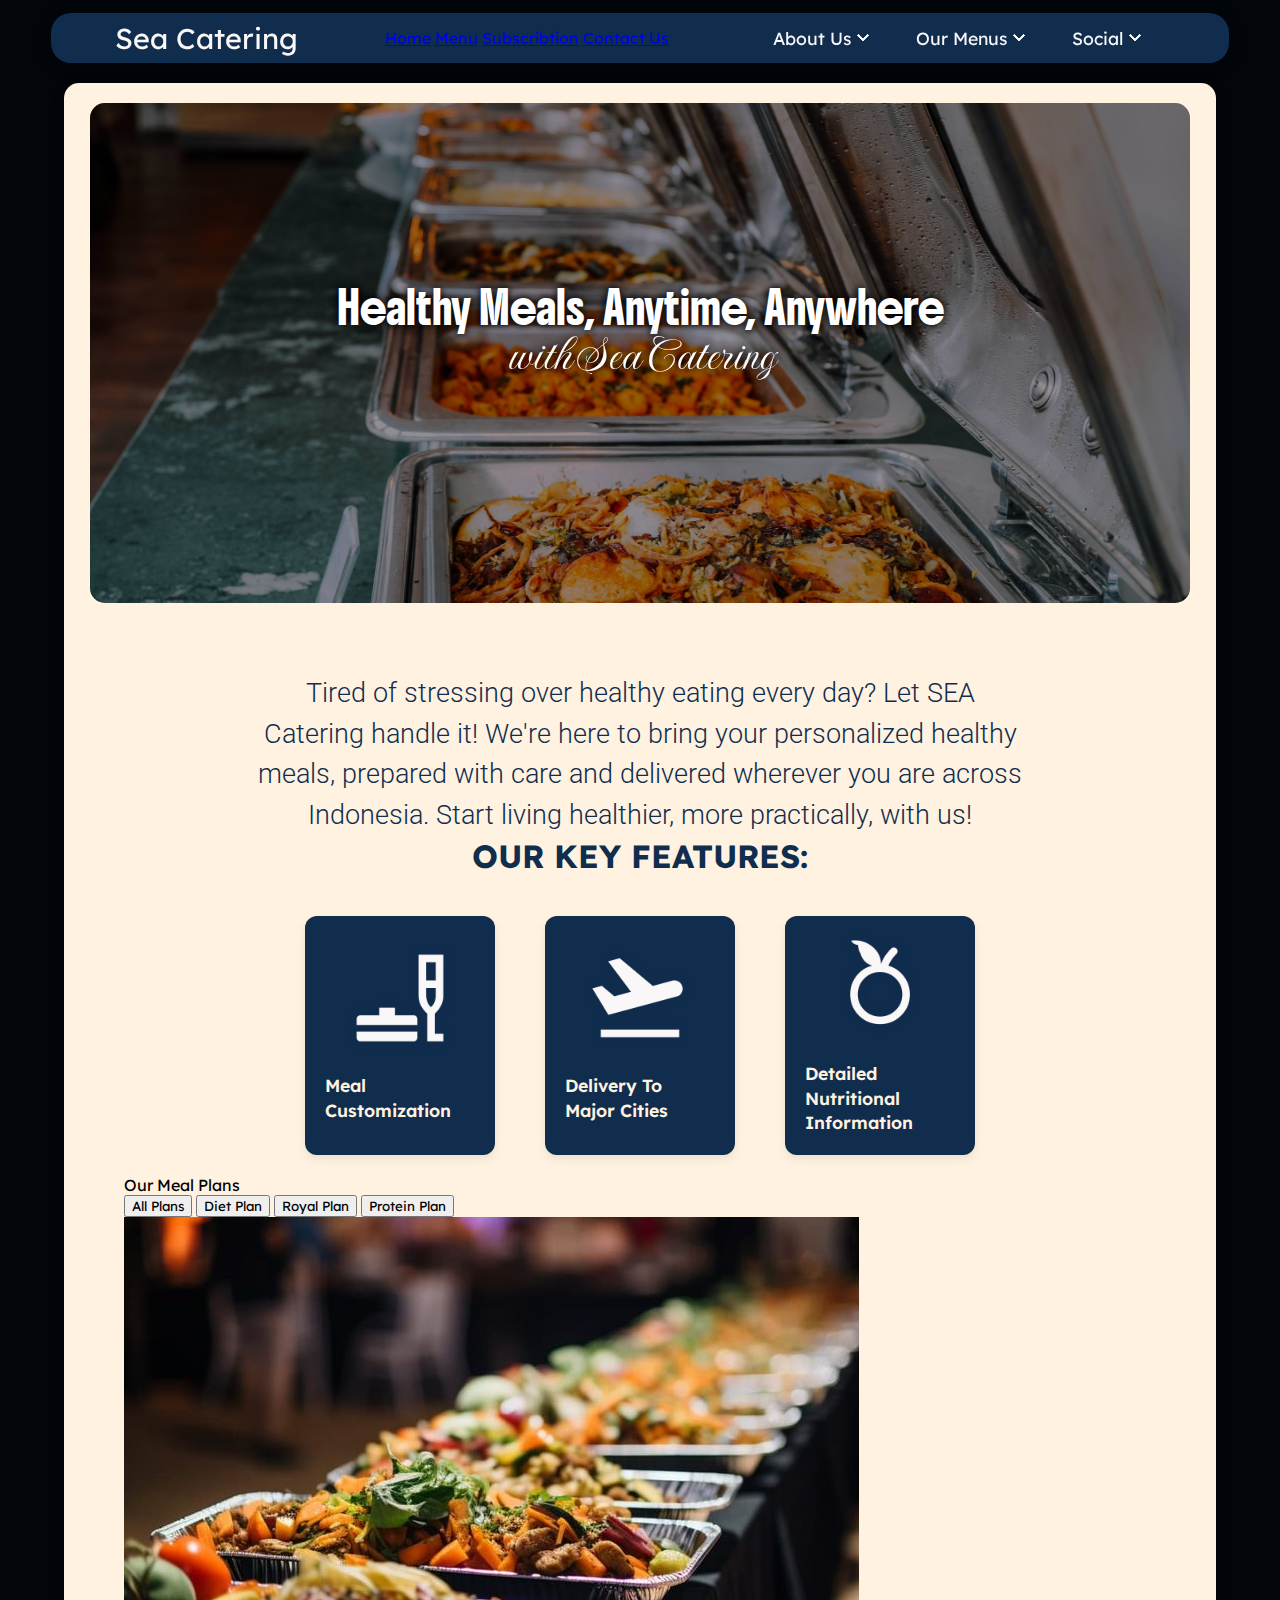
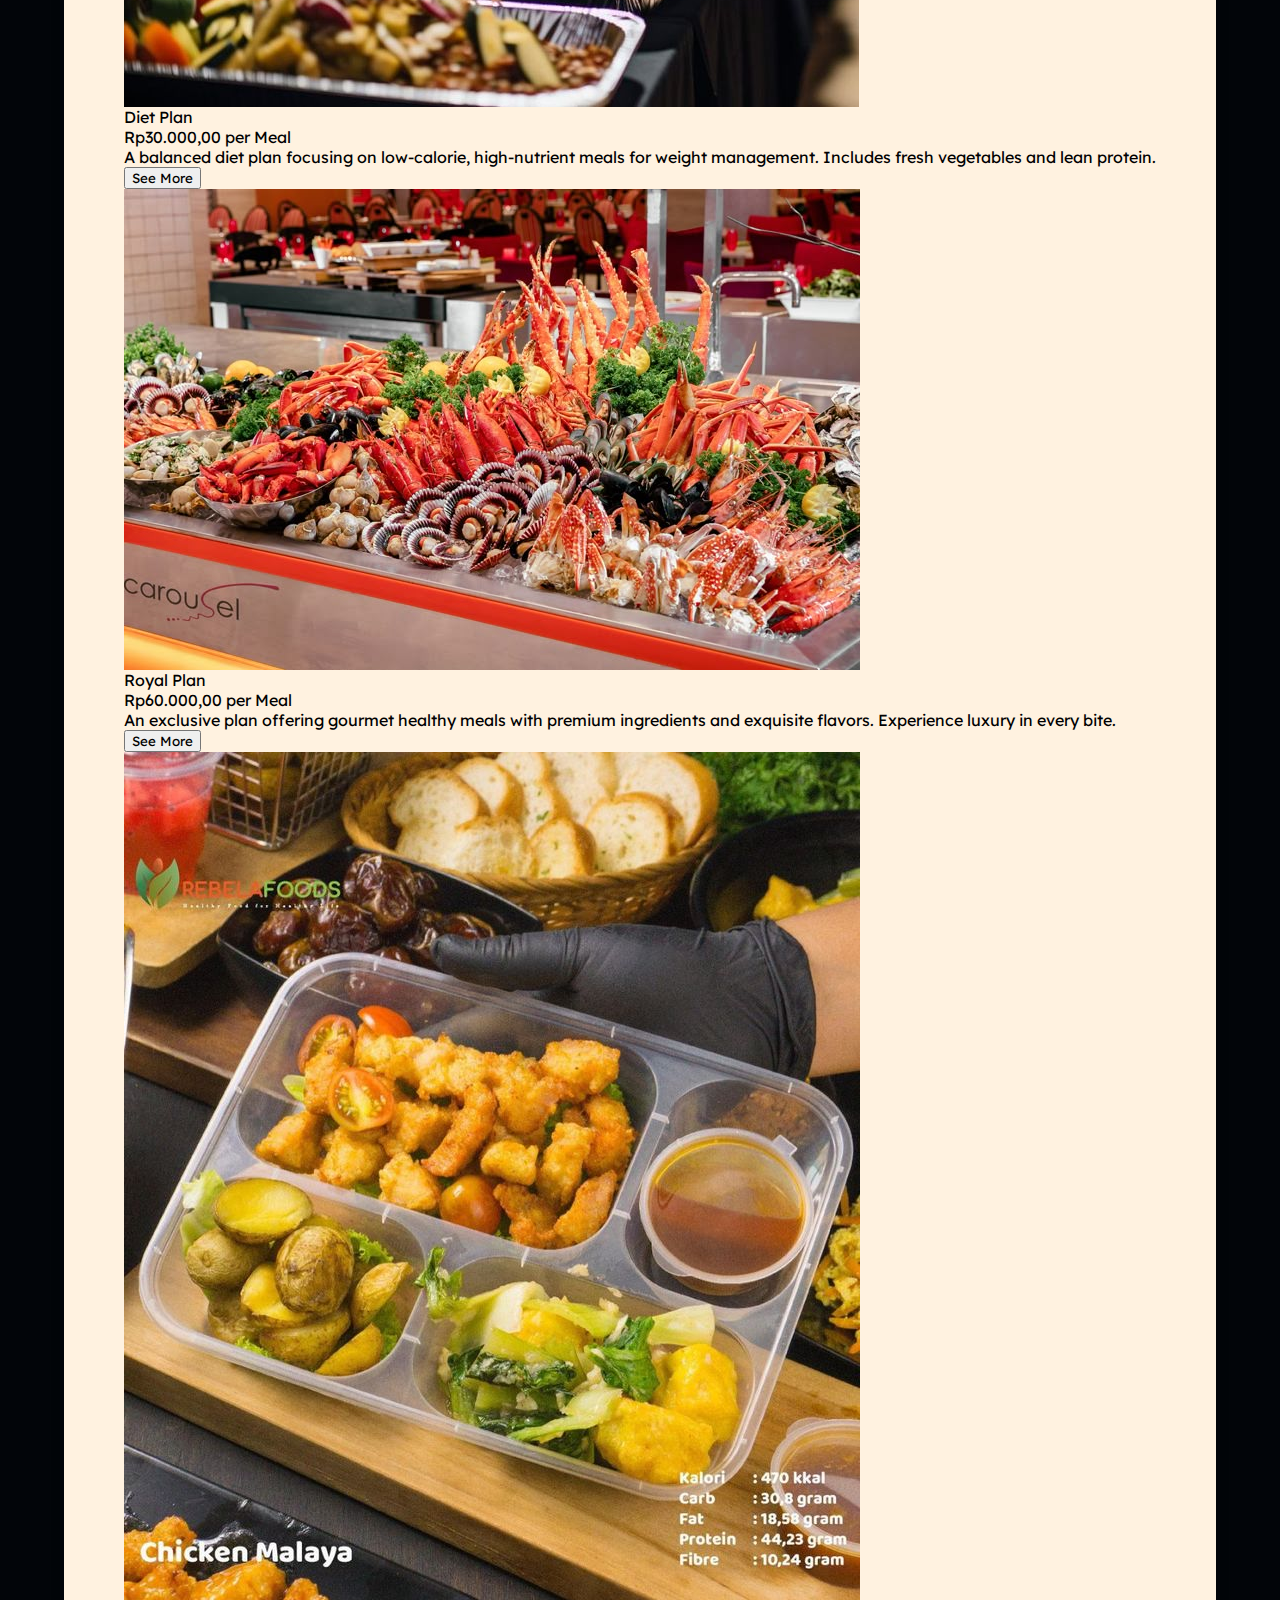
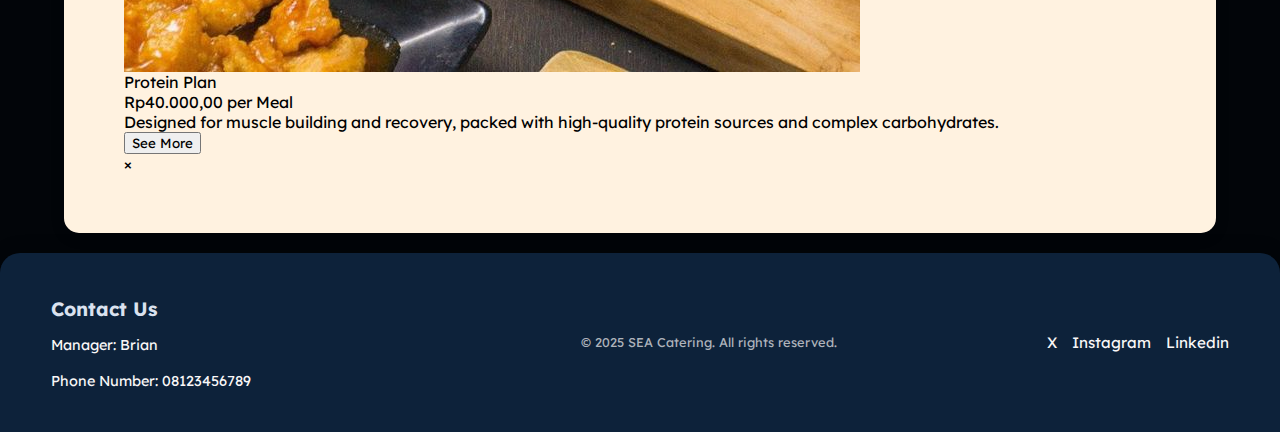
<file: index.html>
<!DOCTYPE html>
<html lang="en">
<head>
    <meta charset="UTF-8">
    <meta name="viewport" content="width=device-width, initial-scale=1.0">
    <link rel="stylesheet" href="./public/css/styles.css">
    <link rel="preconnect" href="https://fonts.googleapis.com">
    <link rel="preconnect" href="https://fonts.gstatic.com" crossorigin>
    <link href="https://fonts.googleapis.com/css2?family=Boldonse&family=Imperial+Script&family=Lexend:wght@100..900&family=Roboto:ital,wght@0,100..900;1,100..900&family=Tangerine:wght@400;700&display=swap" rel="stylesheet">
    <script src="./public/js/script.js" defer></script>
    <title>Sea Catering</title>
</head>
<body>
    <div class="all">
        <header class="header">
            <div class="title">
                Sea Catering
            </div>
            <nav class="navigation">
                <a href="#home" class="navlink">Home</a>
                <a href="#menu" class="navlink">Menu</a>
                <a href="#subs" class="navlink">Subscribtion</a>
                <a href="#contact" class="navlink">Contact Us</a>
            </nav>
            <nav class="alldropdown">
                <div class="dropdown-about">
                    <div class="aboutpage">About Us<span class="arrow"><img src="./public/img/dropdown-arrow.png" alt="Dropdown Arrow"></span></div>
                    <div class="dropdown">
                        <a href="#">About Us</a>
                        <a href="#">Our Stories</a>
                        <a href="#">How It Works</a>
                    </div>
                </div>
                <div class="dropdown-menu">
                    <div class="menupage">Our Menus<span class="arrow"><img src="./public/img/dropdown-arrow.png" alt="Dropdown Arrow"></span></div>
                    <div class="dropdown">
                        <a href="#">Our Menus</a>
                        <a href="#">Recipes</a>
                    </div>
                </div>
                <div class="dropdown-socmed">
                    <div class="socmedpage">Social<span class="arrow"><img src="./public/img/dropdown-arrow.png" alt="Dropdown Arrow"></span></div>
                    <div class="dropdown">
                        <a href="https://x.com/UnderBladee" target="_blank" rel="noopener noreferrer">X</a>
                        <a href="https://www.instagram.com/udean.z/" target="_blank" rel="noopener noreferrer">Instagram</a>
                        <a href="https://linkedin.com/in/athillazaidan" target="_blank" rel="noopener noreferrer">Linkedin</a>
                    </div>
                </div>
            </nav>
        </header>
        <main class="container" id="home">
            <section class="main-slogan">
                <div class="background-overlay"></div>
                <div class="main-slogan-content">
                    <div class="slogan">
                        Healthy Meals, Anytime, Anywhere
                        <div id = "slogan-sea">
                            with Sea Catering
                        </div> 
                    </div>
                </div>
            </section>
            <section class="welcoming-section">
                <div class="welcome-text">
                    Tired of stressing over healthy eating every day? Let SEA Catering handle it! We're here to bring your personalized healthy meals, prepared with care and delivered wherever you are across Indonesia. Start living healthier, more practically, with us! 
                </div>
                <div id="feature-listing">
                    Our key features:
                </div>
                <div class="feature-container">
                    <div class="feature-item">
                        <img src="./public/img/meal.jpg" class="feature-img">
                        <div class="feature-text">
                            meal customization
                        </div>
                    </div>
                    <div class="feature-item">
                        <img src="./public/img/flight.jpg" class="feature-img">
                        <div class="feature-text">
                            delivery to major cities
                        </div>
                    </div>
                    <div class="feature-item">
                        <img src="./public/img/nutrition.png" class="feature-img">
                        <div class="feature-text">
                            detailed nutritional information
                        </div>
                    </div>
                </div>
            </section>
            <section id="menu" class="meal-plan-section">
                <div class="menu-welcome">Our Meal Plans</div>
                <div class="menu-container">
                    <div class="meal-plan-choice">
                        <button class="plan-category active" data-category="all">All Plans</button>
                        <button class="plan-category" data-category="diet">Diet Plan</button>
                        <button class="plan-category" data-category="royal">Royal Plan</button>
                        <button class="plan-category" data-category="protein">Protein Plan</button>
                    </div>
                    <div class="meal-plan-container">
                        <div class="meal-plan-card" data-category="diet">
                            <img src="./public/img/diet.jpg" class="meal-plan-img">
                            <div class="meal-plan-header">Diet Plan</div>
                            <div class="meal-price">Rp30.000,00 per Meal</div>
                            <div class="meal-desc">A balanced diet plan focusing on low-calorie, high-nutrient meals for weight management. 
                                Includes fresh vegetables and lean protein.</div>
                            <button class="see-more-meal" data-plan="diet">See More</button>
                        </div>
                        <div class="meal-plan-card" data-category="royal">
                            <img src="./public/img/royal.jpg" class="meal-plan-img">
                            <div class="meal-plan-header">Royal Plan</div>
                            <div class="meal-price">Rp60.000,00 per Meal</div>
                            <div class="meal-desc">An exclusive plan offering gourmet healthy meals with premium ingredients and exquisite flavors. Experience luxury in every bite.</div>
                            <button class="see-more-meal" data-plan="royal">See More</button>
                        </div>
                        <div class="meal-plan-card" data-category="protein">
                            <img src="./public/img/protein.jpg" class="meal-plan-img">
                            <div class="meal-plan-header">Protein Plan</div>
                            <div class="meal-price">Rp40.000,00 per Meal</div>
                            <div class="meal-desc">Designed for muscle building and recovery, packed with high-quality protein sources and complex carbohydrates.</div>
                            <button class="see-more-meal" data-plan="protein">See More</button>
                        </div>
                    </div>
                    <div id="mealDetailsModal" class="modal">
                        <div class="modal-content">
                            <span class="close-button">&times;</span>
                            <h3 id="modalPlanName"></h3>
                            <p id="modalPlanPrice"></p>
                            <p id="modalPlanDescription"></p>
                            <ul id="modalPlanBenefits"></ul>
                        </div>
                    </div>
                </div>
            </section>
        </main>
        <footer class="footer">
            <div class="contact-info">
                <h3>Contact Us</h3>
                <p>Manager: Brian</p>
                <p>Phone Number: 08123456789</p>
            </div>
            <div class="footer-note">
                <p>&copy; 2025 SEA Catering. All rights reserved.</p>
            </div>
            <div class="footer-socmed">
                <a href="https://x.com/UnderBladee" target="_blank" rel="noopener noreferrer">X</a> 
                <a href="https://www.instagram.com/udean.z/" target="_blank" rel="noopener noreferrer">Instagram</a>  
                <a href="https://linkedin.com/in/athillazaidan" target="_blank" rel="noopener noreferrer">Linkedin</a>
            </div>
        </footer>
    </div>
</body>
</html>
</file>
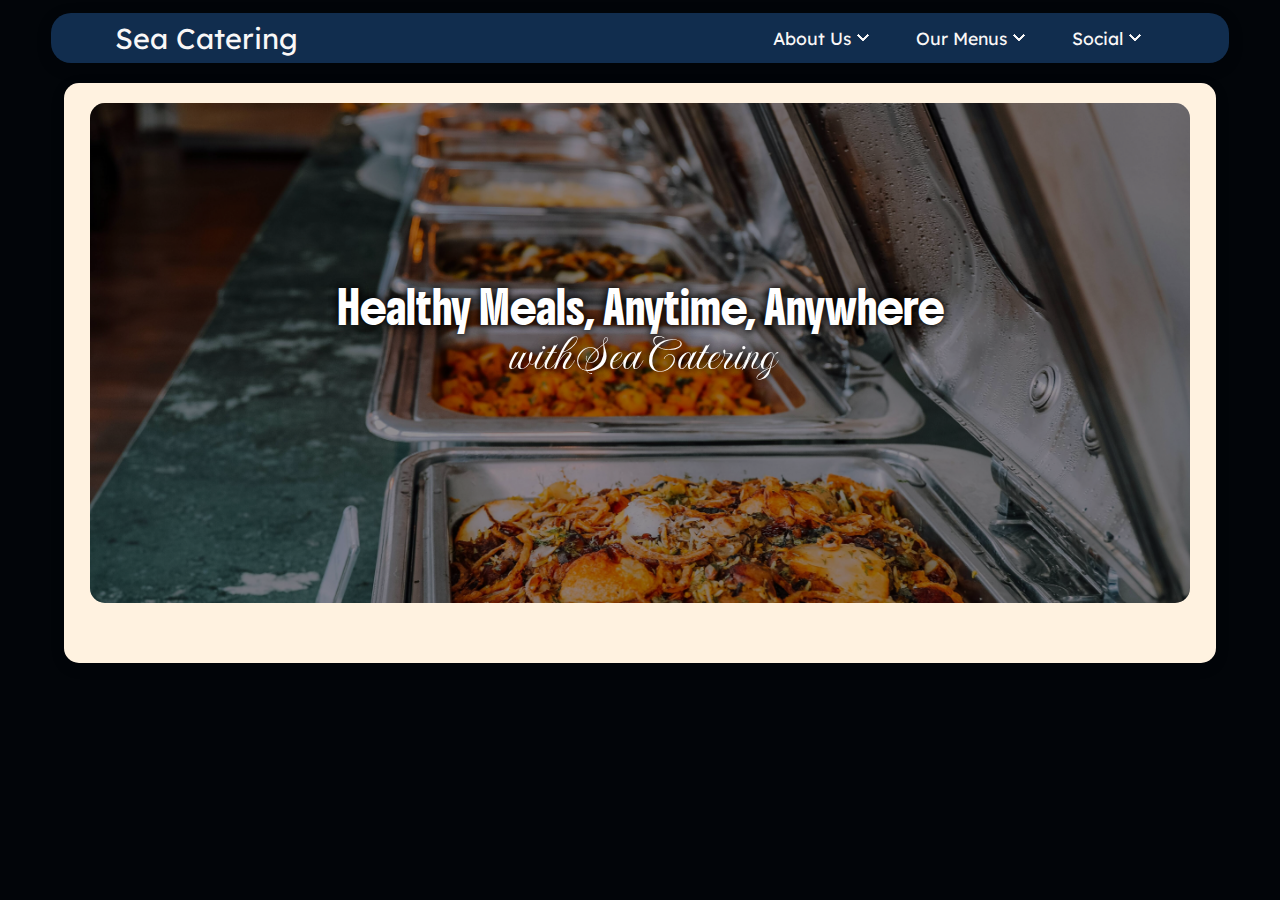
<file: public/html/index.html>
<!DOCTYPE html>
<html lang="en">
<head>
    <meta charset="UTF-8">
    <meta name="viewport" content="width=device-width, initial-scale=1.0">
    <link rel="stylesheet" href="../css/styles.css">
    <link rel="preconnect" href="https://fonts.googleapis.com">
    <link rel="preconnect" href="https://fonts.gstatic.com" crossorigin>
    <link href="https://fonts.googleapis.com/css2?family=Boldonse&family=Imperial+Script&family=Lexend:wght@100..900&family=Roboto:ital,wght@0,100..900;1,100..900&family=Tangerine:wght@400;700&display=swap" rel="stylesheet">
    <script src="../js/script.js" defer></script>
    <title>Sea Catering</title>
</head>
<body>
    <div class="all">
        <header class="header">
            <div class="title">
                Sea Catering
            </div>
            <nav class="alldropdown">
                <div class="dropdown-about">
                    <div class="aboutpage">About Us<span class="arrow"><img src="../img/dropdown-arrow.png" alt="Dropdown Arrow"></span></div>
                    <div class="dropdown">
                        <a href="#">About Us</a>
                        <a href="#">Our Stories</a>
                        <a href="#">How It Works</a>
                    </div>
                </div>
                <div class="dropdown-menu">
                    <div class="menupage">Our Menus<span class="arrow"><img src="../img/dropdown-arrow.png" alt="Dropdown Arrow"></span></div>
                    <div class="dropdown">
                        <a href="#">Our Menus</a>
                        <a href="#">Recipes</a>
                    </div>
                </div>
                <div class="dropdown-socmed">
                    <div class="socmedpage">Social<span class="arrow"><img src="../img/dropdown-arrow.png" alt="Dropdown Arrow"></span></div>
                    <div class="dropdown">
                        <a href="https://x.com/UnderBladee" target="_blank" rel="noopener noreferrer">X</a>
                        <a href="https://www.instagram.com/udean.z/" target="_blank" rel="noopener noreferrer">Instagram</a>
                        <a href="https://linkedin.com/in/athillazaidan" target="_blank" rel="noopener noreferrer">Linkedin</a>
                    </div>
                </div>
            </nav>
        </header>
        <main class="container">
            <section class="main-slogan">
                <div class="background-overlay"></div>
                <div class="main-slogan-content">
                    <div class="slogan">
                        Healthy Meals, Anytime, Anywhere
                        <div id = "slogan-sea">
                            with Sea Catering
                        </div> 
                    </div>
                </div>
            </section>
        </main>
    </div>
</body>
</html>
</file>
<file: public/css/styles.css>
* {
    /* border: 1px solid red; */
    font-family: "Lexend", sans-serif;
}

body {
    display: flex;
    flex-direction: column;
    background-color:  #020509;
    min-height: 100vh;
    margin: 0;
    font-optical-sizing: auto;
}

img {
    max-width: 100%;    
    height: auto;       
    display: block;    
}

.all {
    display: flex;
    flex-direction: column;
    width: 100%;
    box-sizing: border-box;
}

.header{
    position: sticky;
    top: 0;
    z-index: 1000;
    display: flex;
    justify-content: space-between;
    align-items: center;
    max-width: 100vw;
    margin-left: 4vw;
    margin-right: 4vw;
    padding-left: 5vw;
    padding-right: 5vw;
    color: #F9F7F7;
    background-color: #112D4E;
    height: 50px;
    border-radius: 20px;
    box-sizing: border-box;
    margin-top: 1vw;
    box-shadow: 0 4px 15px rgba(0,0,0,0.2); 
    transition: all 0.5s ease;
}

.title{
    font-size: 1.5rem;
    white-space: nowrap;
    font-size: 1.8rem;
    transition: font-size 0.5s ease;
}

.header.scrolled{
    height: 50px;
    width: 100%;
    background-color: #0D223A;
    border-radius: 0;
    box-shadow: 0 6px 20px rgba(0,0,0,0.3);
    margin: 0 auto;
}

.header.scrolled .title{
    font-size: 1.4rem;
}

.alldropdown{
    display: flex;
    gap: 5px;
    align-items: center;
    flex-wrap: wrap;
}

.aboutpage,
.menupage,
.socmedpage{
    display: flex;
    justify-content: center;
    align-items: center;
    padding: 10px 18px;
    cursor: pointer;
    font-size: 1.1rem;
    transition: background-color 0.2s;
    border-radius: 8px;
    transition: font-size 0.5s ease;
}

.header.scrolled .aboutpage,
.header.scrolled .menupage,
.header.scrolled .socmedpage{
    font-size: 0.9rem;
}

.aboutpage:hover,
.menupage:hover,
.socmedpage:hover {
    background-color: rgba(255, 255, 255, 0.1);
}

.dropdown-about,
.dropdown-menu,
.dropdown-socmed {
    position: relative;
    display: inline-block;
}
.arrow{
    display: flex;
    align-items: center;

}
.dropdown {
    opacity: 0;
    transform: scaleY(0.95);
    transform-origin: top;
    top: 100%;
    left: 0;
    pointer-events: none;
    position: absolute;
    background: #112D4E;
    min-width: 150px;
    box-shadow: 0 4px 16px rgba(0,0,0,0.08);
    border-radius: 12px;
    padding: 20px 0;
    z-index: 100;
    transition: opacity 0.25s cubic-bezier(.4,0,.2,1), transform 0.25s cubic-bezier(.4,0,.2,1);
}

.dropdown-about:hover .dropdown,
.dropdown-menu:hover .dropdown,
.dropdown-socmed:hover .dropdown{
    opacity: 1;
    transform:scaleY(1);
    pointer-events: auto;
}

.dropdown a{
    color: #F9F7F7;
    padding: 10px 20px;
    text-decoration: none;
    display: block;
    font-size: 0.95rem;
}

.dropdown a:hover {
  background: #0d223a;
}

.container{
    display: flex;
    flex-direction: column;
    margin: 20px auto;
    width: 90%;
    max-width: 100vw;
    padding: 0 2vw;
    box-sizing: border-box;
    align-items: center;
    border-radius: 15px; 
    box-shadow: 0 4px 15px rgba(0,0,0,0.1);
    padding-top: 20px; 
    padding-bottom: 40px; 
    background-color: #FFF2E0;
}


.slogan {
    display: flex;
    flex-direction: column;
    font-family: "Boldonse", sans-serif;
    font-weight: 400;
    font-style: normal;
    font-size: 30px;
    max-width: 100%;
    text-shadow: 
    0 0 8px rgba(0,0,0,0.8),
    0 0 8px rgba(0,0,0,0.8);
}

#slogan-sea{
    font-family: "Imperial Script", cursive;
    font-size: 50px;
    text-shadow: 
    0 0 8px rgba(0,0,0,0.8), 
    0 0 8px rgba(0,0,0,0.8);
}

.main-image{
    width: 100%;
    display: flex;
    max-width: 1200px;
    padding: 20px;
    align-items: center;
    justify-content: center;
}

.main-slogan {
    width: 100%;
    min-height: 500px;
    background-image: url('../img/catering-cropped.jpg');
    background-size: cover;
    background-position: center;
    background-repeat: no-repeat;

    display: flex;
    justify-content: center;
    align-items: center;
    text-align: center;
    color: white;
    position: relative;
    overflow: hidden;
    border-radius: 15px;
    margin-bottom: 20px;
}

.main-slogan .background-overlay {
    position: absolute;
    top: 0;
    left: 0;
    width: 100%;
    height: 100%;
    background-color: rgba(0, 0, 0, 0.4); 
    z-index: 1; 
}

.main-slogan .main-slogan-content {
    font-family: "Boldonse", sans-serif;
    font-size: 3.5rem;
    margin-bottom: 30px;
    text-shadow: 2px 2px 6px rgba(0,0,0,0.6);
    line-height: 1.2;
    z-index: 2;
}


.welcoming-section {
    color: #112D4E;
    display: flex;
    flex-direction: column;
    padding: 20px 0;
    margin-top: 30px;
    align-items: center;
}

.welcoming-section .welcome-text {
    display: flex;
    width: 70%;
    text-align: center;
    font-size: 1.7rem;
    line-height: 1.5;
    font-weight: 300;   
    font-family: "Roboto", sans-serif;
}

#feature-listing {
    font-size: 2rem;
    font-family: "Lexend", sans-serif;
    font-weight: 700;
    color: #112D4E; 
    margin-bottom: 40px;
    text-transform: uppercase;
}

.feature-container{
    display: flex;
    flex-wrap: wrap;
    gap: 50px;
    justify-content: center;
    width: 100%;
    padding: 0 20px;
}

.feature-item{
    display: flex;
    justify-content: center;
    flex-direction: column;
    align-items: center;
    max-width: 150px;
    padding: 20px;
    border-radius: 12px;
    background-color: #112D4E;
    gap: 10px;
    color: #FFF2E0;
    box-shadow: 0 4px 10px rgba(0,0,0,0.08);
    transition: transform 0.2s ease-in-out;
}

.feature-item:hover{
    transform: translateY(-5px);
}
.feature-img {
    width: 100px; 
    height: 100px;
    object-fit: contain;
    margin-bottom: 15px; 
    filter: drop-shadow(0 0 5px rgba(0,0,0,0.1));
}

.feature-text {
    font-size: 1.1rem; 
    font-family: 'Lexend', sans-serif;
    font-weight: 600;
    color: #FFF2E0; 
    text-transform: capitalize; 
    line-height: 1.4;
}

.footer {
    display: flex;
    flex-wrap: wrap;
    justify-content: space-between;
    align-items: center;
    max-width: 1400px;
    margin-top: auto;
    padding: 25px 4vw;
    background-color: #0D223A;
    color: #F9F7F7;
    border-top-left-radius: 20px;
    border-top-right-radius: 20px;
    box-shadow: 0 -4px 15px rgba(0,0,0,0.2);
}

.footer .contact-info {
    flex-basis: 300px;
    flex-grow: 1;
    margin-right: 20px;
}
.footer .contact-info h3 {
    font-size: 1.2rem;
    margin-bottom: 10px;
    color: #DBE2EF;
}
.footer .contact-info p {
    font-size: 0.9rem;
    line-height: 1.5;
}
.footer .footer-note {
    flex-grow: 1;
    text-align: center;
    font-size: 0.8rem;
    color: rgba(249, 247, 247, 0.7);
    padding: 10px 0;
}
.footer .footer-socmed {
    display: flex;
    gap: 15px;
    flex-grow: 1;
    justify-content: flex-end;
}
.footer .footer-socmed a { 
    text-decoration: none;
    color: #F9F7F7;
    font-size: 0.95rem;
    transition: transform 0.2s ease;
}
.footer .footer-socmed a:hover {
    color: #DBE2EF;
    transform: translateY(-2px);
}

@media (max-width: 1024px) {
    .header {
        padding: 0 3vw;
        height: 60px;
    }
    .title {
        font-size: 1.6rem;
    }
    .alldropdown {
        gap: 10px;
    }
    .aboutpage, .menupage, .socmedpage {
        font-size: 1rem;
    }
    .container { 
        padding: 15px; 
    }
    .welcoming-section .welcome-text {
        font-size: 1.4rem;
    }
    #feature-listing {
        font-size: 1.8rem;
    }
    .feature-item {
        flex-basis: 250px; 
        max-width: calc(33.33% - 15px);
    }
}

@media (max-width: 768px) {
    .header {
        flex-direction: column;
        height: auto;
        padding: 15px 3vw;
        border-radius: 0;
        gap: 15px;
    }
    .alldropdown {
        flex-direction: column;
        align-items: center;
        gap: 0;
        width: 100%;
    }
    .title {
        text-align: center;
        width: 100%;
        font-size: 1.4rem; 
        margin-bottom: 10px;
    }
    .aboutpage, .menupage, .socmedpage {
        width: 100%;
        justify-content: center;
        font-size: 0.95rem; 
    }
    .dropdown {
        left: 50%;
        transform: translateX(-50%) scaleY(0.95);
        transform-origin: top center;
        min-width: 120px;
        padding: 8px 0;
        border-radius: 8px;
    }
    .dropdown-about:hover .dropdown,
    .dropdown-menu:hover .dropdown,
    .dropdown-socmed:hover .dropdown{
        transform: translateX(-50%) scaleY(1);
    }

    .dropdown a {
        padding: 8px 15px;
        font-size: 0.85rem; 
    }

    .container {
        width: 95%; 
        margin-top: 10px;
        padding: 10px;
    }
    .main-slogan {
        min-height: 350px;
    }
    .main-slogan .slogan {
        font-size: 2rem;
    }
    #slogan-sea {
        font-size: 2.5rem;
    }

    .welcoming-section .welcome-text {
        font-size: 1.1rem; 
        width: 90%;
    }
    #feature-listing {
        font-size: 1.6rem;
    }
    .feature-container {
        flex-direction: column;
        gap: 20px;
        padding: 0 10px;
    }
    .feature-item {
        width: 90%; 
        max-width: 400px;
        margin: 0 auto;
        padding: 15px;
    }
    .feature-img {
        width: 80px;
        height: 80px;
    }
    .feature-text {
        font-size: 1rem;
    }
    footer {
        flex-direction: column;
        text-align: center;
        padding: 20px 3vw;
        border-radius: 0;
        gap: 20px;
    }
    .footer .contact-info,
    .footer .footer-note,
    .footer .footer-socmed {
        width: 100%;
        margin-right: 0;
        justify-content: center;
    }
}

@media (max-width: 480px) {
    .title {
        font-size: 1.2rem;
    }
    .main-slogan {
        min-height: 250px;
    }
    .main-slogan .slogan {
        font-size: 1.5rem;
    }
    .dropdown{
        min-width: 100px;
    }
    #slogan-sea {
        font-size: 2rem;
    }
    .welcoming-section .welcome-text {
        font-size: 0.95rem;
    }
    #feature-listing {
        font-size: 1.4rem;
    }
    .feature-item {
        padding: 10px;
    }
    .feature-img {
        width: 60px;
        height: 60px;
    }
    .feature-text {
        font-size: 0.9rem;
    }
    footer {
        padding: 15px 2vw;
    }
    .footer .contact-info p,
    .footer .footer-note p,
    .footer .footer-socmed a {
        font-size: 0.85rem;
    }
}
</file>
